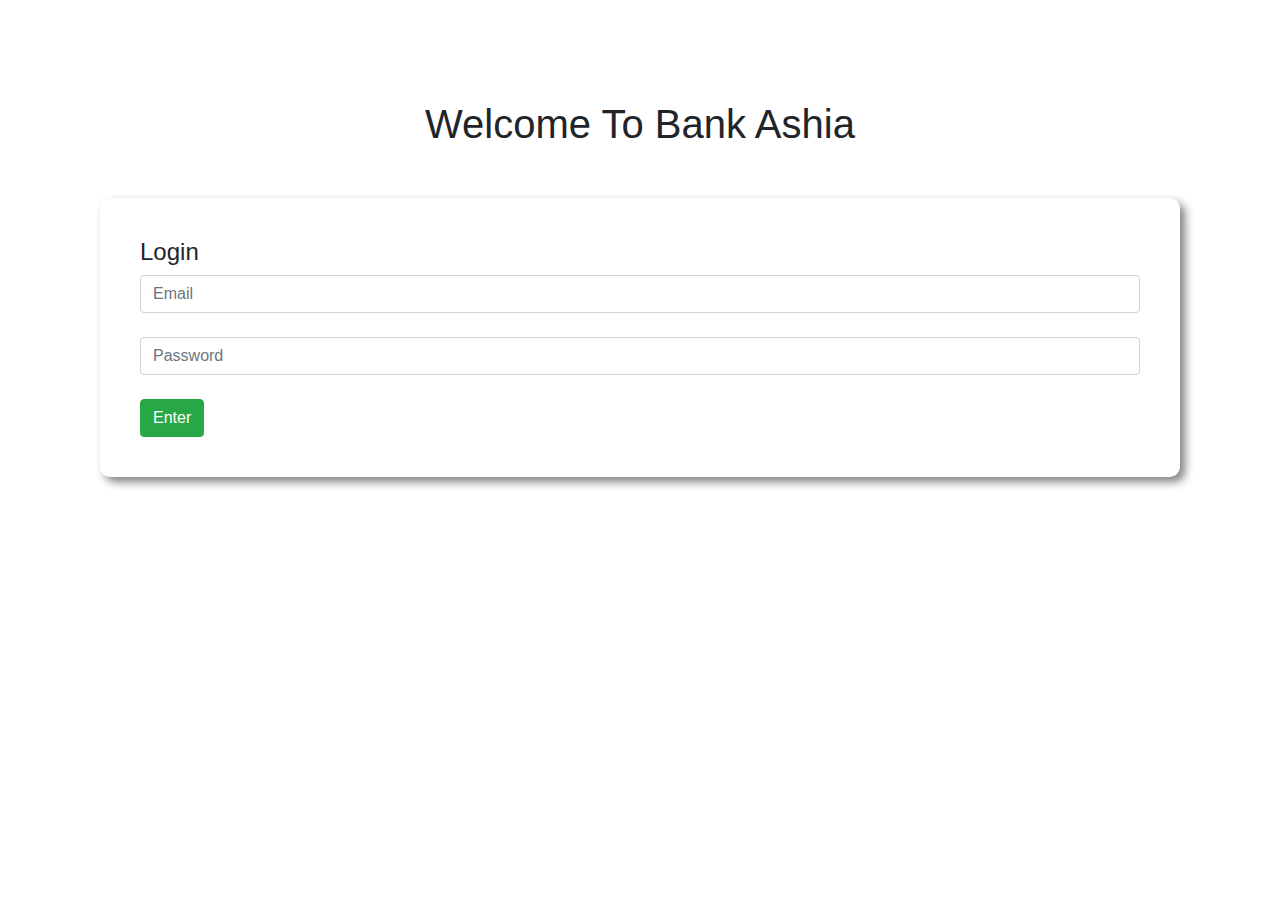
<file: Pioneer-Bank-money-calculate/index.html>
<!DOCTYPE html>
<html lang="en">
<head>
    <meta charset="UTF-8">
    <meta name="viewport" content="width=device-width, initial-scale=1.0">
    <title>Bank-Amount-Calculate</title>
    <link rel="stylesheet" href="css/bootstrap.min.css">
    <link rel="stylesheet" href="style.css">
</head>
<body>
    <div id="login-area">
        <h1 class="text-center">Welcome To Bank Ashia</h1>
        <div class="submit-area">
            <h4>Login</h4>
            <input type="text" class="form-control" placeholder="Email">
            <br>
            <input type="password" class="form-control" name="" id="" placeholder="Password">
            <br>
            <button id="login" class="btn btn-success">Enter</button>
        </div>
    </div>

    <div id="transactionArea">
        <div class="row">
            <div class="col-md-4">
                <div class="deposit">
                    <h5>Deposit</h5>
                    <h2>$ <span id="depositCurrentAmount"> 00</span></h2>
                </div>
            </div>
            <div class="col-md-4">
                <div class="withdraw">
                    <h5>Withdraw</h5>
                    <h2>$ <span id="withdarwCurrentBalance">00</span></h2>
                </div>
            </div>
            <div class="col-md-4">
                <div class="balance">
                    <h5>Balance</h5>
                    <h2>$ <span id="currentBalance">1200</span></h2>
                </div>
            </div>
        </div>
        <div class="row">
            <div class="col-md-6">
               <div class="submit-area">
                <h5>Deposit</h5>
                <input id="depositAmount" type="text" class="form-control" placeholder="$ amount you want to deposit">
                <br>
                <button id="depositButton" class="btn btn-success">Deposit</button>
               </div>
            </div>
            <div class="col-md-6 ">
                <div class="submit-area">
                    <h5>Withdraw</h5>
                    <input type="text" id="withdrawAmount" class="form-control" placeholder="$ amount you want to widthdraw">
                    <br>
                    <button id="withdrawButton" class="btn btn-success">Widthdraw</button>
                    </div>
            </div>
        </div>
    </div>

    <script>
        // login event handler
        const loginButton = document.getElementById('login');
        loginButton.addEventListener('click', function(){
            const loginArea = document.getElementById('login-area');
            loginArea.style.display = 'none';
            const transaction = document.getElementById('transactionArea');
            transaction.style.display = 'block';
        });
        //deposit event handler
        const depositButton = document.getElementById('depositButton');
        depositButton.addEventListener('click', function(){
            //part 1
            const depositAmount = document.getElementById('depositAmount').value;
            const depositNumber = parseFloat(depositAmount);
            //part 2
            const depositCurrentAmount = document.getElementById('depositCurrentAmount').innerText;
            const depositCurrentNubber = parseFloat(depositCurrentAmount);
            const totalDeposit = depositNumber + depositCurrentNubber;
            document.getElementById('depositCurrentAmount').innerText = totalDeposit;
            //part 3
            const currentBalance = document.getElementById('currentBalance').innerText;
            currentBalanceNumber = parseFloat(currentBalance);
            const totalCurrentBalance = depositNumber + currentBalanceNumber;
             document.getElementById('currentBalance').innerText = totalCurrentBalance;
            document.getElementById('depositAmount').value = "";
        });
        //withdraw event handler
       const withdrawButton =document.getElementById('withdrawButton');
        withdrawButton.addEventListener('click', function(){
            //part 1
            const withdrawAmount = document.getElementById('withdrawAmount').value;
            const withdrawNumber = parseFloat(withdrawAmount);
            //part 2
            const withdarwBalance = document.getElementById('withdarwCurrentBalance').innerText;
           const withdarwCurrentNumber = parseFloat(withdarwBalance);
            const totalWithdraw = withdrawNumber + withdarwCurrentNumber;
            document.getElementById('withdarwCurrentBalance').innerText =totalWithdraw;
            //part 3
           
           const currentWithdrawBalance = document.getElementById('currentBalance').innerText;
           const currentWithdrawBalanceNumber =parseFloat(currentWithdrawBalance);
           const totalAcceptedNumber =  currentWithdrawBalanceNumber -1 * withdrawNumber;
           document.getElementById('currentBalance').innerText = totalAcceptedNumber;
            

            document.getElementById('withdrawAmount').value = "";

           
        })
   

    </script>
</body>
</html>
</file>
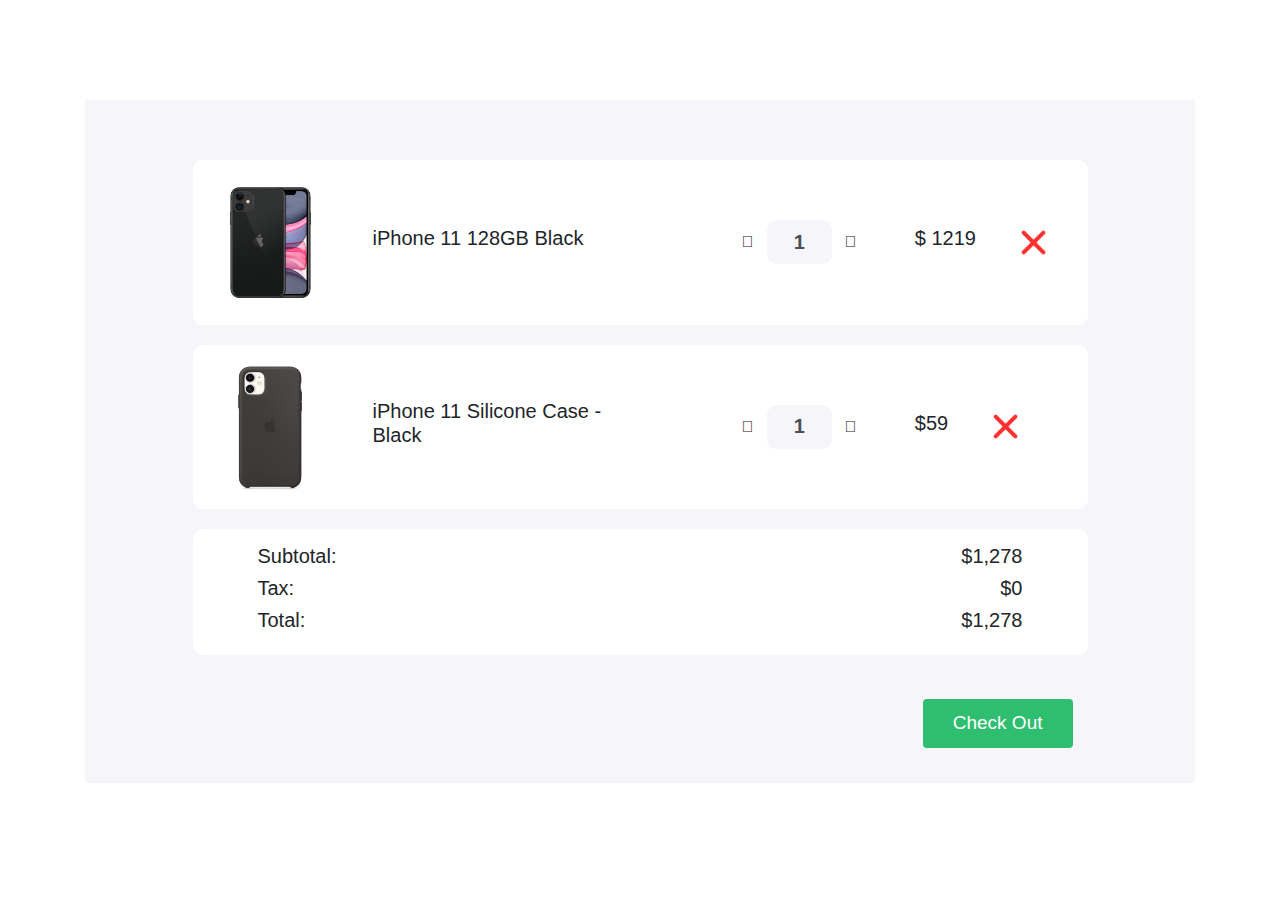
<file: shopping-cart-mobile-phone/index.html>
<!DOCTYPE html>
<html>

<head>
   <title>Shopping Cart</title>
   <meta charset="utf-8">
   <meta name="viewport" content="width=device-width, initial-scale=1">
   <!-- <link rel="stylesheet" href="https://maxcdn.bootstrapcdn.com/bootstrap/4.0.0/css/bootstrap.min.css">
   <link href="https://cdnjs.cloudflare.com/ajax/libs/font-awesome/5.11.2/css/all.css" rel="stylesheet" /> -->
   <link rel="stylesheet" href="css/bootstrap.min.css">
   <link rel="stylesheet" href="css/fontawesome.min.css">
   <link href="style.css" rel="stylesheet">
</head>

<body>

   <section>
      <div class="container">
         <div class="cart">
            <div class="col-md-12 col-lg-10 mx-auto">
               <div class="cart-item">
                  <div class="row">
                     <div class="col-md-7 center-item">
                        <img src="images/product-1.png" alt="">
                        <h5>iPhone 11 128GB Black</h5>
                     </div>

                     <div class="col-md-5 center-item">
                        <div class="input-group number-spinner">
                           <button class="btn btn-default"><i class="fas fa-minus"></i></button>
                           <input id="usedNumber" type="text" class="form-control text-center" value="1">
                           <button id="plusButton" class="btn btn-default"><i class="fas fa-plus"></i></button>
                        </div>
                        <h5>$ <span id="currentPrice">1219</span></h5>
                        <img src="images/remove.png" alt="" class="remove-item">
                     </div>
                  </div>
               </div>

               <div class="cart-item">
                  <div class="row">
                     <div class="col-md-7 center-item mx-auto">
                        <img src="images/product-2.png" alt="">
                        <h5>iPhone 11 Silicone Case - Black</h5>
                     </div>
                     <div class="col-md-5 center-item">
                        <div class="input-group number-spinner">
                           <button class="btn btn-default"><i class="fas fa-minus"></i></button>
                           <input id="usedNumber2" type="text" class="form-control text-center" value="1">
                           <button id="plusButton2" class="btn btn-default"><i class="fas fa-plus"></i></button>

                        </div>
                        <h5>$<span id="currentPrice2">59</span></h5>
                        <img src="images/remove.png" alt="" class="remove-item">
                     </div>
                  </div>
               </div>

               <div class="cart-item">
                  <div class="row">

                     <div class="col-md-8">
                        <h5>Subtotal: </h5>
                        <h5>Tax:</h5>
                        <h5>Total:</h5>
                     </div>

                     <div class="col-md-4 status">
                        <h5>$<span id="addAmount">1,278</span></h5>
                        <h5>$0</h5>
                        <h5>$1,278</h5>
                     </div>
                  </div>
               </div>
               <div class="col-md-12 pt-4 pb-4">
                  <button type="button" class="btn btn-success check-out">Check Out</button>
               </div>
            </div>
         </div>
      </div>
   </section>
   <script>
          // plus event handler
          const plusButton = document.getElementById("plusButton");
          plusButton.addEventListener('click', function(){

             //step number 1
             const usedNumber = document.getElementById('usedNumber').value;
             const useFullNumber = parseInt(usedNumber);
            const totalUseFullNumber = useFullNumber+1;
            document.getElementById('usedNumber').value=totalUseFullNumber;

            // step number 2
            const currentPrice = document.getElementById('currentPrice').innerText;
            const currentPriceNumber =parseFloat(currentPrice);
            const totalCurrentPrice = currentPriceNumber*2;
            document.getElementById('currentPrice').innerText=totalCurrentPrice;

           // step 3
            const addAmount = document.getElementById ('addAmount').innerText;
            const addAmountNumber = parseFloat(addAmount);
            const subAndTotalAmount =addAmountNumber +21 ;
            document.getElementById('addAmount').innerText=subAndTotalAmount;
           

          });
          // plus event handler 2
          const plusButton2 = document.getElementById("plusButton2");
          plusButton2.addEventListener('click', function(){

             //step number 1
             const usedNumber2 = document.getElementById('usedNumber2').value;
             const useFullNumber = parseInt(usedNumber2);
            const totalUseFullNumber = useFullNumber+1;
            document.getElementById('usedNumber2').value=totalUseFullNumber;

            // step number 2
            const currentPrice2 = document.getElementById('currentPrice2').innerText;
            const currentPriceNumber =parseFloat(currentPrice2);
            const totalCurrentPrice = currentPriceNumber*2;
            document.getElementById('currentPrice2').innerText=totalCurrentPrice;

            

          })
          
          

   </script>
</body>

</html>
</file>
<file: Pioneer-Bank-money-calculate/style.css>
body{
    padding: 100px;
}
.submit-area{
    padding: 40px;
    border-radius: 10px;
    box-shadow: 5px 5px 10px gray;
    margin-top: 50px;
}
#transactionArea{
    display: none;
}
.deposit{
    background-color: slateblue;
}
.withdraw{
    background-color: lightsalmon;
}
.balance{
    background-color: orange;
    
}
.deposit ,.withdraw ,.balance{
    
    padding: 20px;
    border-radius: 5px;
}
</file>
<file: shopping-cart-mobile-phone/style.css>
body{
	background: #fff;
}
.cart{
	margin: 100px 0;
	background-color: #F6F5FA;;
	padding: 60px 0;
}
.total-price{
	padding-bottom: 15px;
}
.cart-item{
	background-color: #fff;
	border-radius: 10px;
	padding: 15px 20px;
	margin-bottom: 20px;
}
.center-item{
    display: flex;
    align-items: center;
    justify-content: flex-start;
}
.cart-item img{
	width: 115px;
}
.cart-item h5{
    padding: 0 45px;
}
.cart-item .remove-item{
	width: 25px!important;
}
.btn-default{
	background-color: #fff;
}
.cart-item .form-control{
	background-color: #F6F5FA;
	border: none;
    width: 65px;
    border-radius: 10px!important;
    font-weight: 700;
    font-size: 20px;
}
.input-group{
	width: unset;
}
.status{
	text-align: right;
}
.check-out{
    float: right;
    padding: 10px 30px;
	font-size: 19px;
	background-color: #2FBE70;
	border: none;
}
</file>
